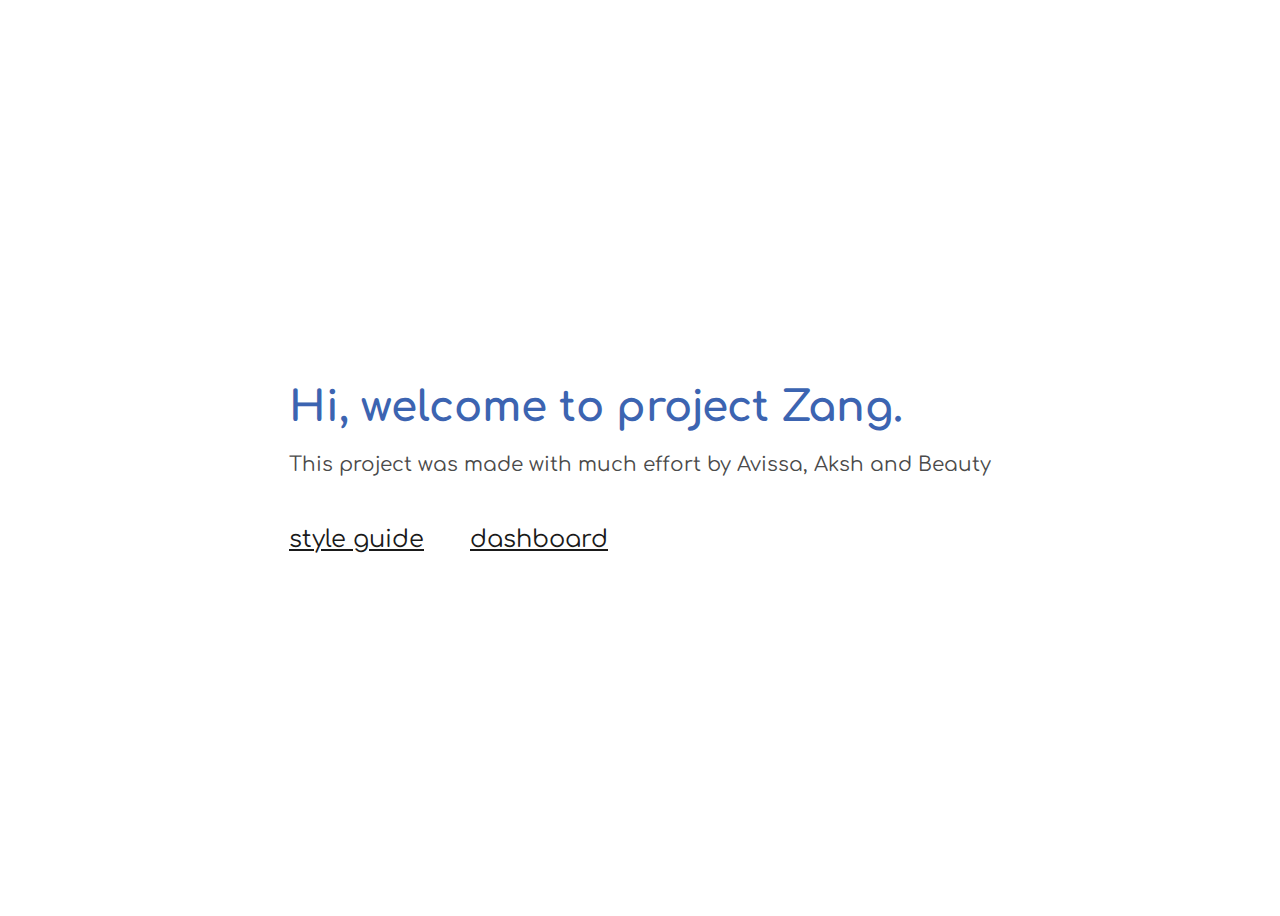
<file: index.html>
<!DOCTYPE html>
<html lang="en">
<head>
    <meta charset="UTF-8">
    <meta http-equiv="X-UA-Compatible" content="IE=edge">
    <meta name="viewport" content="width=device-width, initial-scale=1.0">
    <link rel="preconnect" href="https://fonts.gstatic.com">
    <link href="https://fonts.googleapis.com/css2?family=Comfortaa:wght@400;700&family=Roboto:wght@400;700&display=swap" rel="stylesheet">    <link rel="stylesheet" href="css/style-guide.css">

    <link rel="stylesheet" href="css/mainstyle.css">
    <title>HTML Prototype</title>
</head>
<body>
    <div class="landing-section">
        <div class="landing-page-links">
            <h1>Hi, welcome to project Zang.</h1>
            <p class="special-p">This project was made with much effort by Avissa, Aksh and Beauty</p>
            <br>
            <a href="style-guide.html" class="links">style guide</a>
            <a href="dashboard.html" class="links">dashboard</a>
        </div>
    </div>
    <!-- Small custom JS -->
    <script src="index.js"></script>
</body>
</html>
</file>
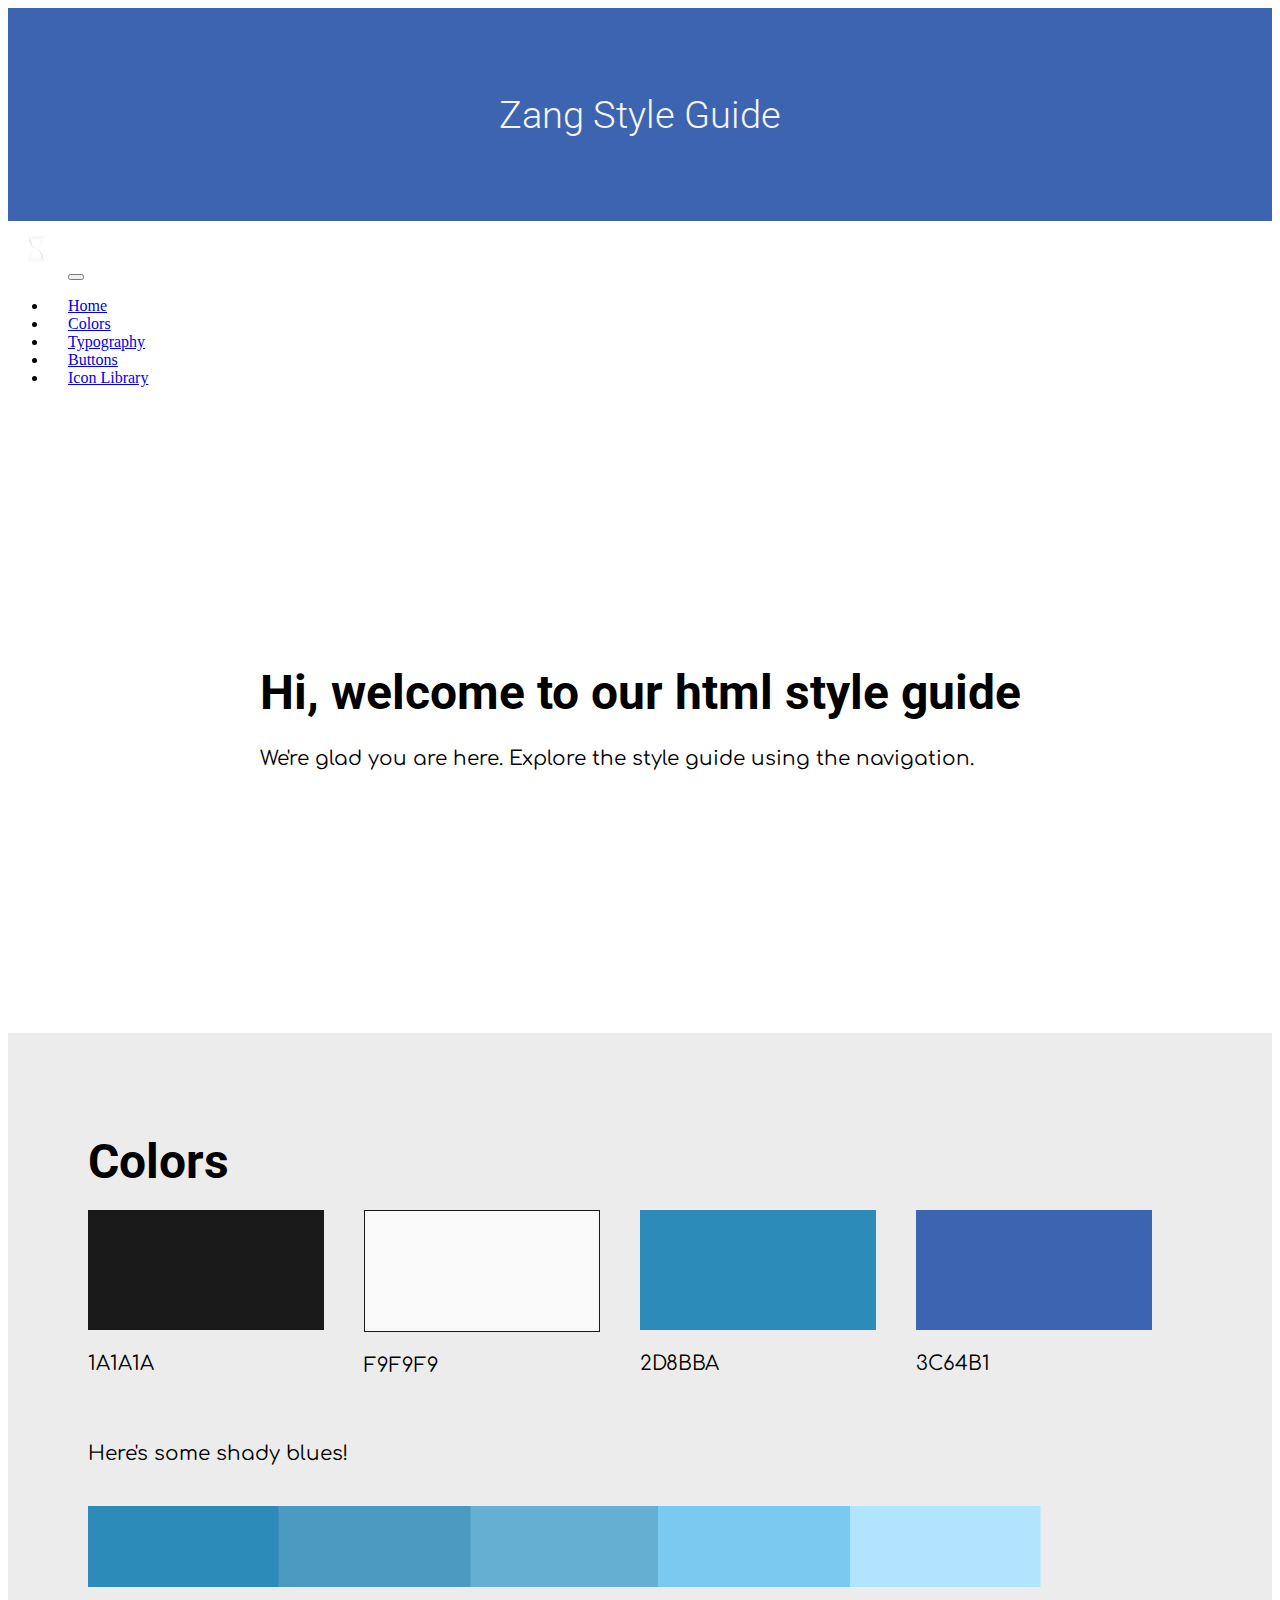
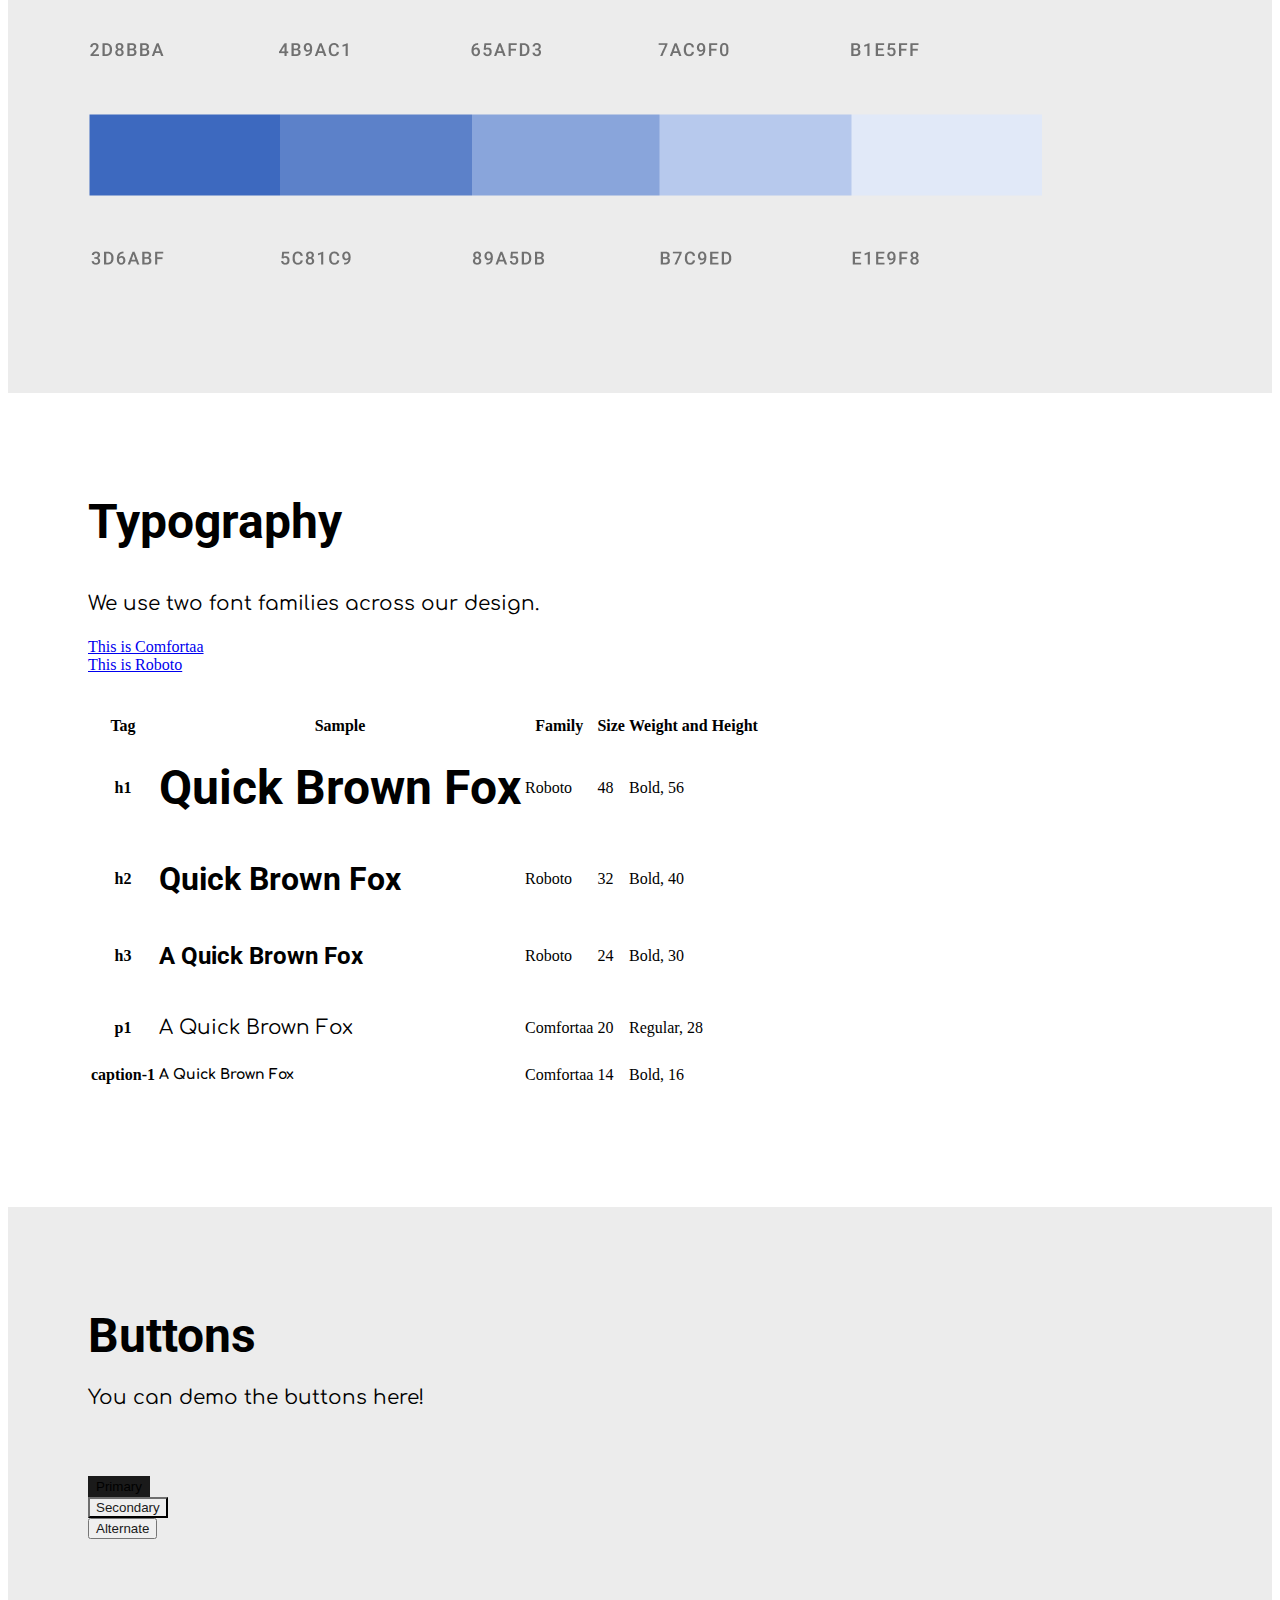
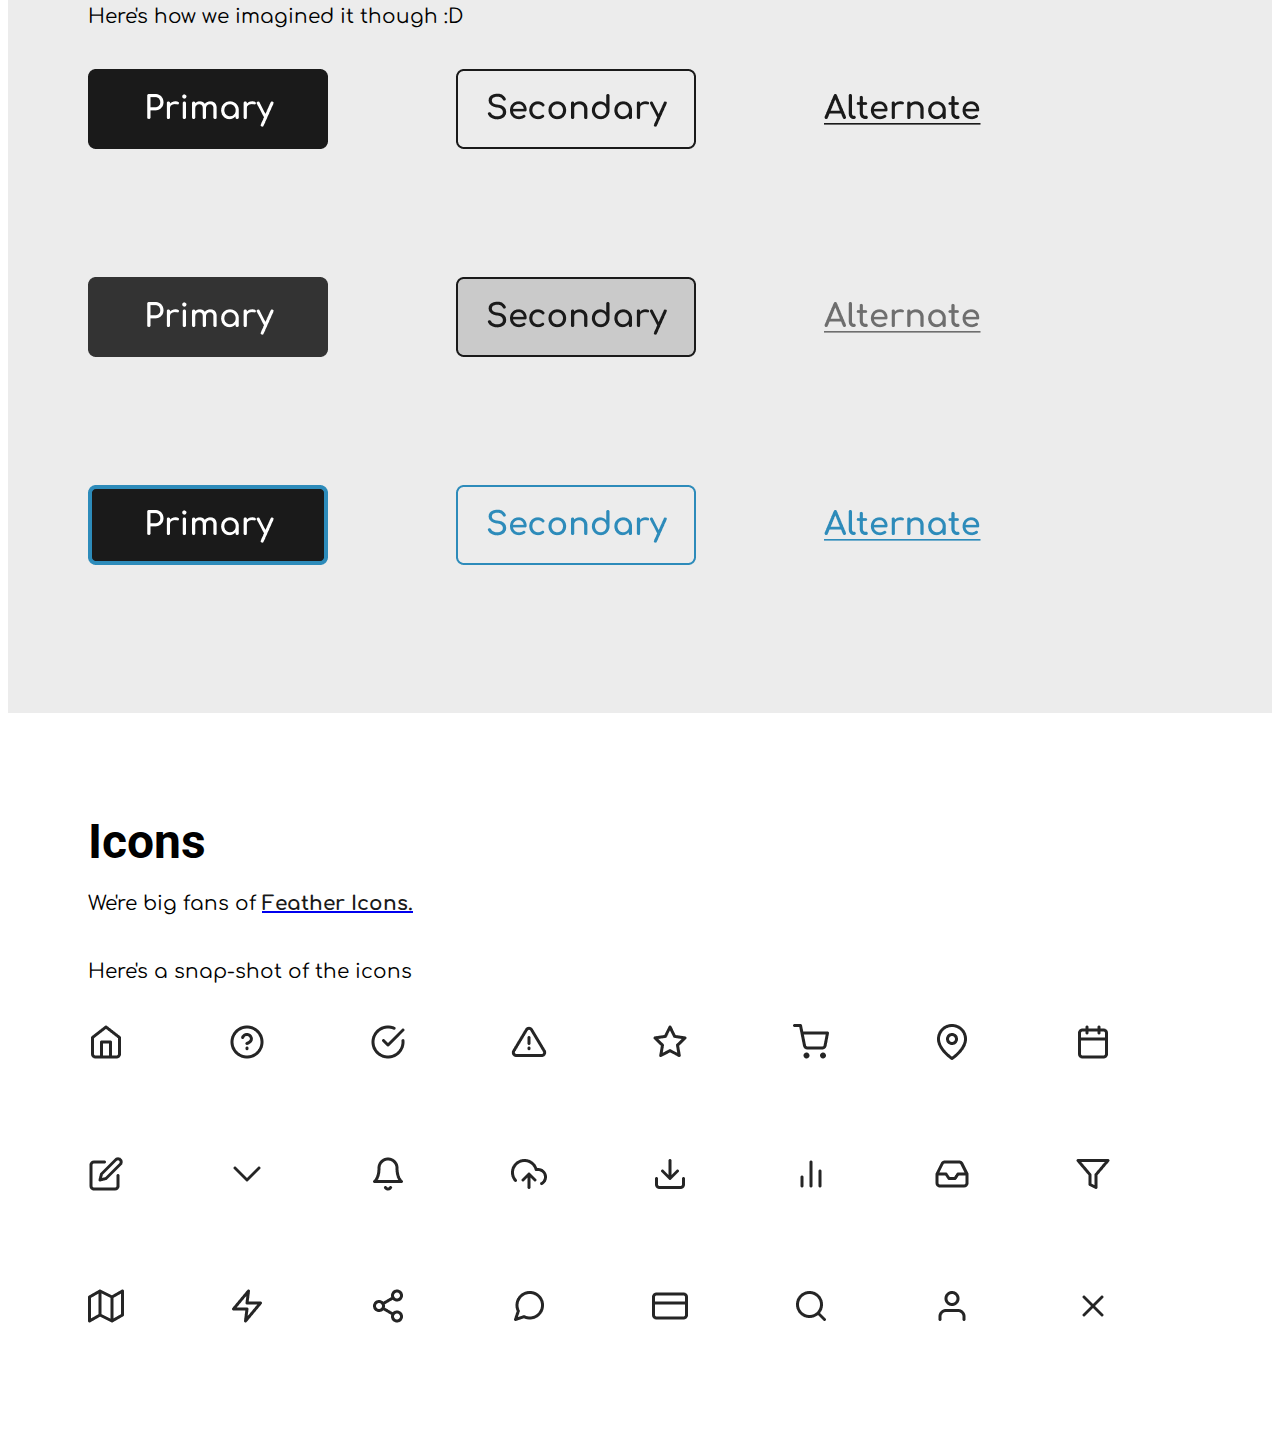
<file: style-guide.html>
<!DOCTYPE html>
<html lang="en">
<head>
    <meta charset="UTF-8">
    <meta http-equiv="X-UA-Compatible" content="IE=edge">
    <meta name="viewport" content="width=device-width, initial-scale=1.0">
    <link href="https://cdn.jsdelivr.net/npm/bootstrap@5.0.1/dist/css/bootstrap.min.css" rel="stylesheet" integrity="sha384-+0n0xVW2eSR5OomGNYDnhzAbDsOXxcvSN1TPprVMTNDbiYZCxYbOOl7+AMvyTG2x" crossorigin="anonymous">
    <link rel="preconnect" href="https://fonts.gstatic.com">
    <link rel="preconnect" href="https://fonts.gstatic.com">
    <link href="https://fonts.googleapis.com/css2?family=Comfortaa:wght@400;700&family=Roboto:wght@400;700&display=swap" rel="stylesheet">    <link rel="stylesheet" href="css/style-guide.css">
    <title>Zang Style Guide</title>
</head>
<body>
    <div class="header-group">
    <!-- The style guide header -->
    <header class="style-guide-header">
        <h1>Zang Style Guide</h1>
    </header>
    <!-- Style Guide Navigation System -->
    <nav class="navbar navbar-expand-lg navbar-dark bg-dark">
        <div class="container-fluid">
          <a class="navbar-brand" href="index.html" ><img class="nav-logo" src="images/zang-logo-light.png" alt="Zang logo file"></a>
          <button class="navbar-toggler" type="button" data-bs-toggle="collapse" data-bs-target="#navbarNavDropdown" aria-controls="navbarNavDropdown" aria-expanded="false" aria-label="Toggle navigation">
            <span class="navbar-toggler-icon"></span>
          </button>
          <div class="collapse navbar-collapse" id="navbarNavDropdown">
            <ul class="navbar-nav">
              <li class="nav-item">
                <a id="nav-link-home" class="nav-link active" onclick="toggleNavbarActive  (this)" aria-current="page" onclick="toggleNavbarActive(this)" href="#">Home</a>
              </li>
              <li class="nav-item">
                <a class="nav-link" onclick="toggleNavbarActive(this)"   href="#color-section-id">Colors</a>
              </li>
              <li class="nav-item">
                <a class="nav-link" onclick="toggleNavbarActive(this)" href="#typography-section-id">Typography</a>
              </li>
              <li class="nav-item">
                <a class="nav-link" onclick="toggleNavbarActive(this)" href="#button-section-id">Buttons</a>
              </li>
              <li class="nav-item">
                <a class="nav-link" onclick="toggleNavbarActive(this)" href="#icons-section-id">Icon Library</a>
              </li>
            </ul>
          </div>
        </div>
      </nav>
    </div>
    <!-- Main Content Section - Home -->
    <section id="home-section-id">
      <div class="home-section">
          <div class="home-section-content">
            <h1>Hi, welcome to our html style guide</h1>
            <p>We're glad you are here. Explore the style guide using the navigation.</p> 
          </div>
      </div>
    </section>
    <!-- Main Content Section - Color -->
    <section id="color-section-id"> 
    <div class="color-section">
        <div class="color-section-content">
          <h1 style="font-weight: 700;">Colors</h1>   
        </div>
        <div class="color-wrapper-1">
            <div class="card color-card" style="width: 18rem;">
                <div class="card-body">
                    <div class="color-block black"></div>
                  <p class="card-text">1A1A1A</p>
                </div>
              </div>
              <div class="card color-card" style="width: 18rem;">
                <div class="card-body">
                    <div class="color-block white-f9"></div>
                  <p class="card-text">F9F9F9</p>
                </div>
              </div>
              <div class="card color-card" style="width: 18rem;">
                <div class="card-body">
                    <div class="color-block blue-1"></div>
                  <p class="card-text">2D8BBA</p>
                </div>
              </div>
              <div class="card color-card" style="width: 18rem;">
                <div class="card-body">
                    <div class="color-block blue-2"></div>
                  <p class="card-text">3C64B1</p>
                </div>
              </div>
        </div>
        <div class="shady-blue-set">
          <p>Here's some shady blues!</p>
          <br>
          <img src="images/Shades-svg.png" alt="Shades of our blue">
        </div>
    </div>
  </section> 
    <!-- Main Content Section - Typography -->
  <section id="typography-section-id">
    <div class="typography-section">
        <div class="typography-section-content">
            <h1>Typography</h1>
            <p>We use two font families across our design.</p>
            <a href="https://fonts.google.com/specimen/Comfortaa">This is Comfortaa</a>
            <a href="https://fonts.google.com/specimen/Roboto">This is Roboto</a>
        </div>
        <table class="table">
            <thead>
              <tr>
                <th scope="col">Tag</th>
                <th scope="col">Sample</th>
                <th scope="col">Family</th>
                <th scope="col">Size</th>
                <th scope="col">Weight and Height</th>
              </tr>
            </thead>
            <tbody>
              <tr>
                <th scope="row">h1</th>
                <td class="align-middle"><h1>Quick Brown Fox</h1></td>
                <td class="align-middle">Roboto</td>
                <td class="align-middle">48</td>
                <td class="align-middle">Bold, 56</td>
              </tr>
              <tr>
                <th scope="row">h2</th>
                <td class="align-middle"><h2>Quick Brown Fox</h2></td>
                <td class="align-middle">Roboto</td>
                <td class="align-middle">32</td>
                <td class="align-middle">Bold, 40</td>
              </tr>
              <tr>
                <th scope="row">h3</th>
                <td class="align-middle"><h3>A Quick Brown Fox</h3></td>
                <td class="align-middle">Roboto</td>
                <td class="align-middle">24</td>
                <td class="align-middle">Bold, 30</td>
              </tr>
              <tr>
                <th scope="row">p1</th>
                <td class="align-middle"><p>A Quick Brown Fox</p></td>
                <td class="align-middle">Comfortaa</td>
                <td class="align-middle">20</td>
                <td class="align-middle">Regular, 28</td>
              </tr>
              <tr>
                <th scope="row">caption-1</th>
                <td class="align-middle caption-1">A Quick Brown Fox</td>
                <td class="align-middle">Comfortaa</td>
                <td class="align-middle">14</td>
                <td class="align-middle">Bold, 16</td>
              </tr>
            </tbody>
          </table>
    </div>
  </section>  
    <!-- Main Content Section - Buttons -->
  <section id="button-section-id">
    <div class="button-section" >
        <div class="button-section-content">
            <h1>Buttons</h1>
            <p>You can demo the buttons here!</p>
        </div>
        <div class="container button-demo-container">
          <div class="row">
            <div class="col">
              <button type="button" class="btn btn-primary">Primary</button>
            </div>
            <div class="col">
              <button type="button" class="btn btn-outline-secondary">Secondary</button>
            </div>
            <div class="col">
              <button type="button" class="btn btn-link">Alternate</button>
            </div>
          </div>
        </div>
        <div class="button-images-group">
          <p>Here's how we imagined it though :D</p>
          <br>
          <img src="images/Buttons.png" alt="Zang Button Groups">
        </div>
    </div>
  </section>
    <!-- Main Content Section - Icons -->
  <section  id="icons-section-id">
    <div class="icons-section">
        <div class="icons-section-content">
            <h1>Icons</h1>
            <p>We're big fans of <a href="https://feathericons.com/" target="_blank"><span class="feather-icons-link">Feather Icons.</span></a></p>
        </div>
        <div class="icon-set-snapshot-image">
          <p>Here's a snap-shot of the icons</p>
          <br>
          <img src="images/Icon-set.png" alt="Icon-set snapshot">
        </div>
    </div>
  </section>
    <!-- Bootstrap java script code -->
    <script src="https://cdn.jsdelivr.net/npm/bootstrap@5.0.1/dist/js/bootstrap.bundle.min.js" integrity="sha384-gtEjrD/SeCtmISkJkNUaaKMoLD0//ElJ19smozuHV6z3Iehds+3Ulb9Bn9Plx0x4" crossorigin="anonymous"></script>
    <script src="main.js"></script>
</body>
</html>
</file>
<file: css/style-guide.css>
:is(h1, h2, h3, h4, h5, h6) {
    font-family: 'Roboto', sans-serif;
    font-weight: 700;
    margin-bottom: 20px;
    margin-top: 20px;   
  }
p {
      font-family: 'Comfortaa';
      font-size: 20px;
      font-weight: 400;
      line-height: 28px;
  }
h1 { font-size: 48px;}
h2 { font-size: 32px;}
h3 { font-size: 24px;}

.caption-1 {
      font-family: 'Comfortaa';
      font-size: 14px;
      font-weight: bold;
      line-height: 16px;
  }

  /* Sticky class */
.sticky {
    position: fixed;
    top: 0;
    width: 100%;
    z-index: 50;
  }
  
/* Stick Content Management */
  .sticky + .content {
    padding-top: 60px;
  }

/* Nav bar elements of all kinds */
.nav-logo {
    height: 32px;
    margin: 12px;
}

.nav-link {
    padding: 12px;
    padding-left: 20px !important;
    padding-right: 20px !important;
}

/* Header and it's components */
.style-guide-header {
    background-color: #3C64B1;
    margin-left: 0px;
    margin-right: 0px;
    padding: 64px;
}

.style-guide-header h1 {
    color: whitesmoke;
    text-align: center;
    font-size: 2.4rem;
    font-weight: 300;
}

/* Sections and their configurations */

/* home section */
.home-section {
    width: 100% auto;
    height: 70vh;
    display: flex;
    align-items: stretch;
    justify-content: center;
    padding-left: 20px;
    padding-right: 20px;
}

.home-section-content {
    margin: auto;
    font-family: 'Comfortaa';
}
.home-section-content h1 {
    font-weight: 700;
    margin-bottom: 24px;
}

/* colors section */
.color-section {
    padding: 80px;
    background-color: #ececec;
    font-family: 'Comfortaa';
    font-weight: 700;
}
.color-card {
    height: auto;
    margin-right: 40px;
}
.color-block {
    width: 100% auto;
    height: 120px;
    margin-bottom: 12px;
}

.black  {
    background-color: #1a1a1a;
}
.white-f9 {
    background-color: #f9f9f9;
    border-style: solid;
    border-width: 1px;
    border-color: #1a1a1a;
}
.blue-1 {
    background-color: #2D8BBA;
}
.blue-2 {
    background-color: #3C64B1;
}
.color-wrapper-1 {
    display: flex;
    flex-direction: row;
}
.shady-blue-set {
    margin-top: 40px;
    margin-bottom: 40px;
}

/* Typography */
.typography-section {
    padding: 80px;
}
.typography-section-content {
    display: flex;
    flex-direction: column;
}
.table {
    margin-top: 40px;
    margin-bottom: 40px;
}

/* Buttons */
.button-section {
    padding: 80px;
    background-color: #ececec;
}
.button-demo-container {
    margin-top: 64px;
    margin-bottom: 64px;
}
.button-images-group {
    margin-top: 64px;
    margin-bottom: 64px;
}
.btn-primary {
    background-color: #1a1a1a;
    border-color: transparent;
    margin-right: 24px;
}
.btn-primary:hover, .btn-primary:focus, .btn-primary:active, .btn-primary.active, .open>.dropdown-toggle.btn-primary {
    color: #fff;
    background-color: #333333;
    border-color: #285e8e; /*set the color you want here*/
}
.btn-outline-secondary {
    border-color: #1a1a1a;
    color: #1a1a1a;
    margin-right: 24px;
}
.btn-outline-secondary:hover {
    background-color: #CACACA;
    color: #1a1a1a;
}
.btn-link {
    color: #1a1a1a;
}
.btn-link:hover {
    color: #1a1a1a6c;
}

/* Icons */
.icons-section {
    padding: 80px;
}
.icon-set-snapshot-image {
    margin-top: 40px;
    margin-bottom: 40px;
}
    
/* All for the feather icons link */

    .feather-icons-link {
    color: #1a1a1a;
    font-weight: 700;
}
</file>
<file: css/mainstyle.css>
.landing-section {
    height: 100vh;
    width: auto;
    display: flex;
    align-items: center;
    justify-content: center;
}
.landing-page-links {
    color: #1a1a1a;
    font-size: 24px;
}
.links {
    margin-right: 40px;
    color: #1a1a1a;
    font-family: 'Comfortaa';
}
.links:hover {
    color: #666666;
}
h1 {
    font-family: 'Comfortaa';
    font-size: 42px;
    color: #3C64B1;
    font-weight: 700;
}
.special-p {
    font-size: 20px;
    color: #4a4a4a;
}
</file>
